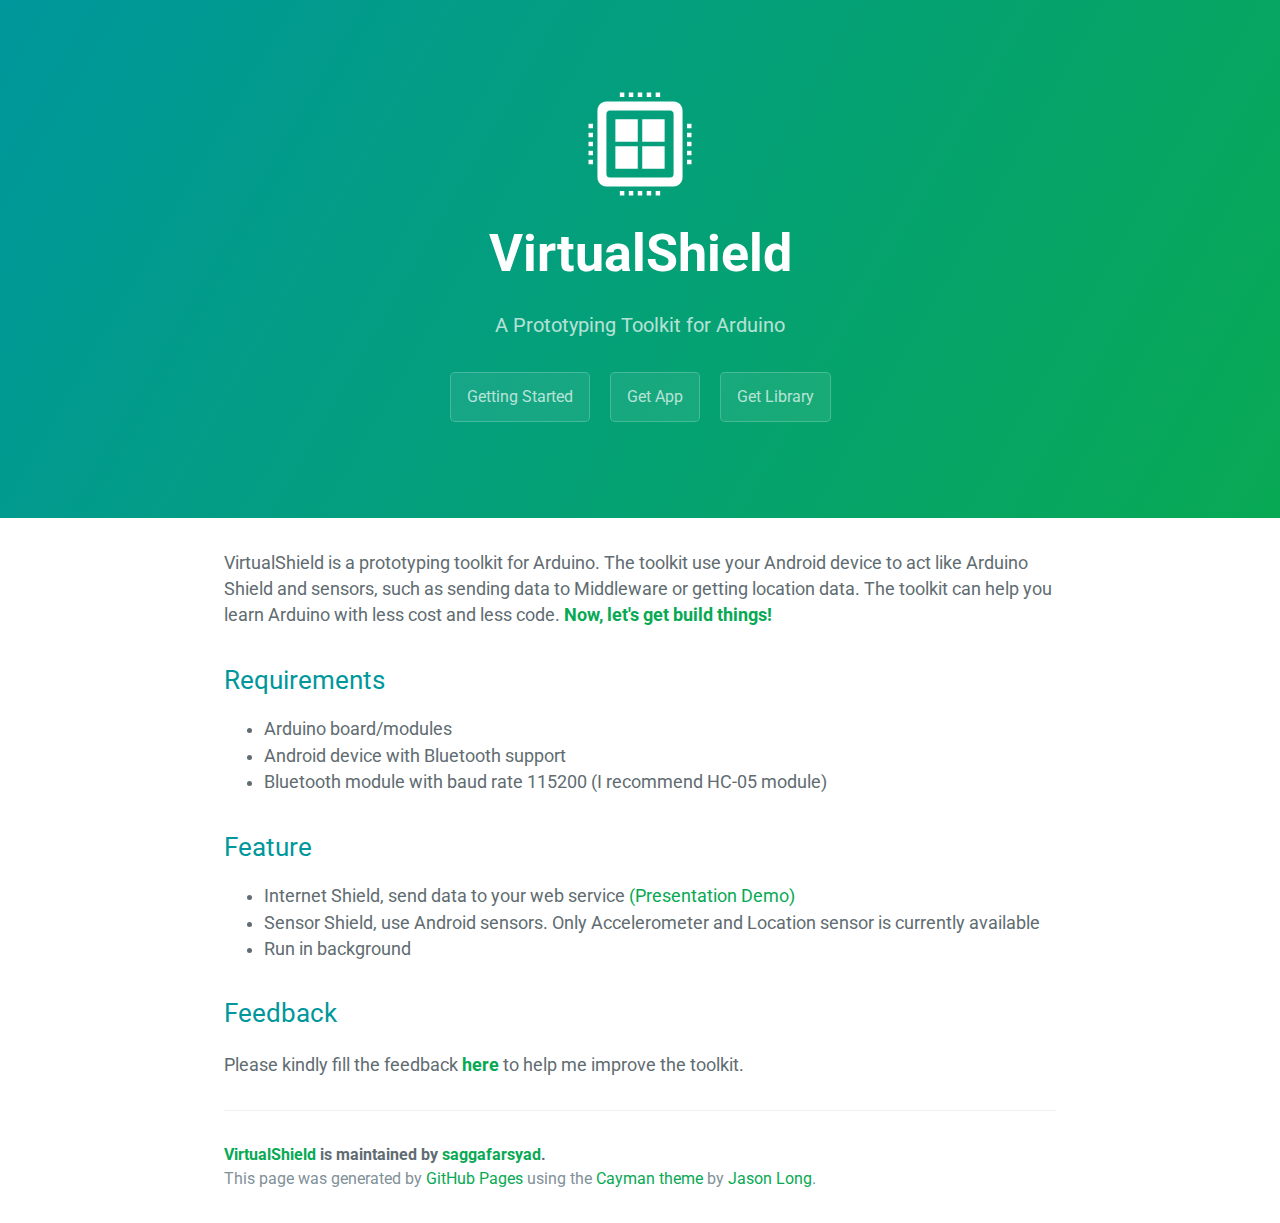
<file: index.html>
<!DOCTYPE html>
<html lang="en-us">
<head>
  <meta charset="UTF-8">
  <title>VirtualShield: A Prototyping Toolkit for Arduino</title>
  <meta name="viewport" content="width=device-width, initial-scale=1">
  <link rel="stylesheet" type="text/css" href="stylesheets/normalize.css" media="screen">
  <!-- <link href='https://fonts.googleapis.com/css?family=Open+Sans:400,700' rel='stylesheet' type='text/css'> -->
  <link href='https://fonts.googleapis.com/css?family=Roboto:400,700,500' rel='stylesheet' type='text/css'>
  <link rel="stylesheet" type="text/css" href="stylesheets/stylesheet.css" media="screen">
  <link rel="stylesheet" type="text/css" href="stylesheets/github-light.css" media="screen">

  <link rel="shortcut icon" href="http://saggafarsyad.github.io/VirtualShield/favicon.ico" type="image/x-icon">
  <link rel="icon" href="http://saggafarsyad.github.io/VirtualShield/favicon.ico" type="image/x-icon">
</head>
<body>
  <section class="page-header">
    <svg version="1.2" baseProfile="tiny" id="Layer_1" xmlns="http://www.w3.org/2000/svg" xmlns:xlink="http://www.w3.org/1999/xlink"
    x="0px" y="0px" width="128px" height="128px" viewBox="0 0 512 512" xml:space="preserve">
    <path id="cpu-4-icon" fill="#FFFFFF" d="M426.174,121.652c0-19.785-16.041-35.826-35.826-35.826H121.652
    c-19.785,0-35.826,16.041-35.826,35.826v268.695c0,19.785,16.041,35.826,35.826,35.826h268.695
    c19.785,0,35.826-16.041,35.826-35.826V121.652H426.174z M390.348,376.913c0,7.417-6.018,13.435-13.435,13.435H135.087
    c-7.417,0-13.435-6.018-13.435-13.435V135.087c0-7.417,6.018-13.435,13.435-13.435h241.826c7.417,0,13.435,6.018,13.435,13.435
    L390.348,376.913L390.348,376.913z M229.13,444.087V462h-17.913v-17.913H229.13z M264.957,444.087V462h-17.914v-17.913H264.957z
    M193.304,444.087V462h-17.913v-17.913H193.304z M300.783,444.087V462h-17.914v-17.913H300.783z M336.609,444.087V462h-17.914
    v-17.913H336.609z M229.13,50v17.913h-17.913V50H229.13z M264.957,50v17.913h-17.914V50H264.957z M193.304,50v17.913h-17.913V50
    H193.304z M300.783,50v17.913h-17.914V50H300.783z M336.609,50v17.913h-17.914V50H336.609z M444.087,282.869H462v17.914h-17.913
    V282.869z M444.087,211.217H462v17.913h-17.913V211.217z M444.087,175.391H462v17.913h-17.913V175.391z M444.087,247.043H462v17.914
    h-17.913V247.043z M444.087,318.695H462v17.914h-17.913V318.695z M50,282.869h17.913v17.914H50V282.869z M50,211.217h17.913v17.913
    H50V211.217z M50,175.391h17.913v17.913H50V175.391z M50,247.043h17.913v17.914H50V247.043z M50,318.695h17.913v17.914H50V318.695z
    M247.043,247.043h-89.564v-89.565h89.564V247.043z M354.521,247.043h-89.564v-89.565h89.564V247.043z M247.043,354.521h-89.564
    v-89.564h89.564V354.521z M354.521,354.521h-89.564v-89.564h89.564V354.521z"/>
  </svg>

  <h1 class="project-name">VirtualShield</h1>
  <h2 class="project-tagline">A Prototyping Toolkit for Arduino</h2>
  <a href="https://github.com/saggafarsyad/VirtualShield/wiki/Getting-Started" class="btn">Getting Started</a>
  <a href="https://play.google.com/store/apps/details?id=com.saggafarsyad.virtualshield" class="btn">Get App</a>
  <a href="https://github.com/saggafarsyad/VirtualShield/zipball/master" class="btn">Get Library</a>  
</section>

<section class="main-content">
  <p>VirtualShield is a prototyping toolkit for Arduino. The toolkit use your Android device to act like Arduino Shield and sensors, such as sending data to Middleware or getting location data. The toolkit can help you learn Arduino with less cost and less code. <a href="https://github.com/saggafarsyad/VirtualShield/wiki/Getting-Started"><strong>Now, let's get build things!</strong></a></p>

  <h2>
    <a id="requirements" class="anchor" href="#requirements" aria-hidden="true"><span class="octicon octicon-link"></span></a>Requirements</h2>

    <ul>
      <li>Arduino board/modules</li>
      <li>Android device with Bluetooth support</li>
      <li>Bluetooth module with baud rate 115200 (I recommend HC-05 module)</li>
    </ul>

    <h2>
      <a id="feature" class="anchor" href="#feature" aria-hidden="true"><span class="octicon octicon-link"></span></a>Feature</h2>

      <ul>
        <li>Internet Shield, send data to your web service <a href="demo">(Presentation Demo)</a></li>
        <li>Sensor Shield, use Android sensors. Only Accelerometer and Location sensor is currently available</li>
        <li>Run in background</li>
      </ul>

      <h2>
        <a id="feedback" class="anchor" href="#feedback" aria-hidden="true"><span class="octicon octicon-link"></span></a>Feedback</h2>

        <p>Please kindly fill the feedback <a href="https://docs.google.com/forms/d/1GNHjTemEVjWcYnfhEpWde8X-b3a8A2DTP0hBY57nzf8/viewform"><strong>here</strong></a> to help me improve the toolkit.</p>

        <footer class="site-footer">
          <span class="site-footer-owner"><a href="https://github.com/saggafarsyad/VirtualShield">VirtualShield</a> is maintained by <a href="https://github.com/saggafarsyad">saggafarsyad</a>.</span>

          <span class="site-footer-credits">This page was generated by <a href="https://pages.github.com">GitHub Pages</a> using the <a href="https://github.com/jasonlong/cayman-theme">Cayman theme</a> by <a href="https://twitter.com/jasonlong">Jason Long</a>.</span>
        </footer>

      </section>

      <script type="text/javascript">
            var gaJsHost = (("https:" == document.location.protocol) ? "https://ssl." : "http://www.");
            document.write(unescape("%3Cscript src='" + gaJsHost + "google-analytics.com/ga.js' type='text/javascript'%3E%3C/script%3E"));
          </script>
          <script type="text/javascript">
            try {
              var pageTracker = _gat._getTracker("UA-49014976-3");
            pageTracker._trackPageview();
            } catch(err) {}
          </script>

    </body>
    </html>
</file>
<file: stylesheets/stylesheet.css>
* {
  box-sizing: border-box; }

body {
  padding: 0;
  margin: 0;
  font-family: 'Roboto', "Helvetica Neue", Helvetica, Arial, sans-serif;
  font-size: 16px;
  line-height: 1.5;
  color: #606c71; }

a {
  color: #08A954;
  text-decoration: none; }
  a:hover {
    color: #06763A; }

.btn {
  display: inline-block;
  margin-bottom: 1rem;
  color: rgba(255, 255, 255, 0.7);
  background-color: rgba(255, 255, 255, 0.08);
  border-color: rgba(255, 255, 255, 0.2);
  border-style: solid;
  border-width: 1px;
  border-radius: 0.3rem;
  transition: color 0.2s, background-color 0.2s, border-color 0.2s; }
  .btn + .btn {
    margin-left: 1rem; }

.btn:hover {
  color: rgba(255, 255, 255, 0.8);
  text-decoration: none;
  background-color: rgba(255, 255, 255, 0.2);
  border-color: rgba(255, 255, 255, 0.3); }

@media screen and (min-width: 64em) {
  .btn {
    padding: 0.75rem 1rem; } }

@media screen and (min-width: 42em) and (max-width: 64em) {
  .btn {
    padding: 0.6rem 0.9rem;
    font-size: 0.9rem; } }

@media screen and (max-width: 42em) {
  .btn {
    display: block;
    width: 100%;
    padding: 0.75rem;
    font-size: 0.9rem; }
    .btn + .btn {
      margin-top: 1rem;
      margin-left: 0; } }

.page-header {
  color: #fff;
  text-align: center;
  background-color: #00979C;
  background-image: linear-gradient(120deg, #00979C, #08A954); }

@media screen and (min-width: 64em) {
  .page-header {
    padding: 5rem 6rem; } }

@media screen and (min-width: 42em) and (max-width: 64em) {
  .page-header {
    padding: 3rem 4rem; } }

@media screen and (max-width: 42em) {
  .page-header {
    padding: 2rem 1rem; } }

.project-name {
  margin-top: 0;
  margin-bottom: 0.1rem; }

@media screen and (min-width: 64em) {
  .project-name {
    font-size: 3.25rem; } }

@media screen and (min-width: 42em) and (max-width: 64em) {
  .project-name {
    font-size: 2.25rem; } }

@media screen and (max-width: 42em) {
  .project-name {
    font-size: 1.75rem; } }

.project-tagline {
  margin-bottom: 2rem;
  font-weight: normal;
  opacity: 0.7; }

@media screen and (min-width: 64em) {
  .project-tagline {
    font-size: 1.25rem; } }

@media screen and (min-width: 42em) and (max-width: 64em) {
  .project-tagline {
    font-size: 1.15rem; } }

@media screen and (max-width: 42em) {
  .project-tagline {
    font-size: 1rem; } }

.main-content :first-child {
  margin-top: 0; }
.main-content img {
  max-width: 100%; }
.main-content h1, .main-content h2, .main-content h3, .main-content h4, .main-content h5, .main-content h6 {
  margin-top: 2rem;
  margin-bottom: 1rem;
  font-weight: normal;
  color: #00979C; }
.main-content p {
  margin-bottom: 1em; }
.main-content code {
  padding: 2px 4px;
  font-family: Consolas, "Liberation Mono", Menlo, Courier, monospace;
  font-size: 0.9rem;
  color: #383e41;
  background-color: #f3f6fa;
  border-radius: 0.3rem; }
.main-content pre {
  padding: 0.8rem;
  margin-top: 0;
  margin-bottom: 1rem;
  font: 1rem Consolas, "Liberation Mono", Menlo, Courier, monospace;
  color: #567482;
  word-wrap: normal;
  background-color: #f3f6fa;
  border: solid 1px #dce6f0;
  border-radius: 0.3rem; }
  .main-content pre > code {
    padding: 0;
    margin: 0;
    font-size: 0.9rem;
    color: #567482;
    word-break: normal;
    white-space: pre;
    background: transparent;
    border: 0; }
.main-content .highlight {
  margin-bottom: 1rem; }
  .main-content .highlight pre {
    margin-bottom: 0;
    word-break: normal; }
.main-content .highlight pre, .main-content pre {
  padding: 0.8rem;
  overflow: auto;
  font-size: 0.9rem;
  line-height: 1.45;
  border-radius: 0.3rem; }
.main-content pre code, .main-content pre tt {
  display: inline;
  max-width: initial;
  padding: 0;
  margin: 0;
  overflow: initial;
  line-height: inherit;
  word-wrap: normal;
  background-color: transparent;
  border: 0; }
  .main-content pre code:before, .main-content pre code:after, .main-content pre tt:before, .main-content pre tt:after {
    content: normal; }
.main-content ul, .main-content ol {
  margin-top: 0; }
.main-content blockquote {
  padding: 0 1rem;
  margin-left: 0;
  color: #819198;
  border-left: 0.3rem solid #dce6f0; }
  .main-content blockquote > :first-child {
    margin-top: 0; }
  .main-content blockquote > :last-child {
    margin-bottom: 0; }
.main-content table {
  display: block;
  width: 100%;
  overflow: auto;
  word-break: normal;
  word-break: keep-all; }
  .main-content table th {
    font-weight: bold; }
  .main-content table th, .main-content table td {
    padding: 0.5rem 1rem;
    border: 1px solid #e9ebec; }
.main-content dl {
  padding: 0; }
  .main-content dl dt {
    padding: 0;
    margin-top: 1rem;
    font-size: 1rem;
    font-weight: bold; }
  .main-content dl dd {
    padding: 0;
    margin-bottom: 1rem; }
.main-content hr {
  height: 2px;
  padding: 0;
  margin: 1rem 0;
  background-color: #eff0f1;
  border: 0; }

@media screen and (min-width: 64em) {
  .main-content {
    max-width: 64rem;
    padding: 2rem 6rem;
    margin: 0 auto;
    font-size: 1.1rem; } }

@media screen and (min-width: 42em) and (max-width: 64em) {
  .main-content {
    padding: 2rem 4rem;
    font-size: 1.1rem; } }

@media screen and (max-width: 42em) {
  .main-content {
    padding: 2rem 1rem;
    font-size: 1rem; } }

.site-footer {
  padding-top: 2rem;
  margin-top: 2rem;
  border-top: solid 1px #eff0f1; }

.site-footer-owner {
  display: block;
  font-weight: bold; }

.site-footer-credits {
  color: #819198; }

@media screen and (min-width: 64em) {
  .site-footer {
    font-size: 1rem; } }

@media screen and (min-width: 42em) and (max-width: 64em) {
  .site-footer {
    font-size: 1rem; } }

@media screen and (max-width: 42em) {
  .site-footer {
    font-size: 0.9rem; } }
</file>
<file: stylesheets/github-light.css>
/*
   Copyright 2014 GitHub Inc.

   Licensed under the Apache License, Version 2.0 (the "License");
   you may not use this file except in compliance with the License.
   You may obtain a copy of the License at

       http://www.apache.org/licenses/LICENSE-2.0

   Unless required by applicable law or agreed to in writing, software
   distributed under the License is distributed on an "AS IS" BASIS,
   WITHOUT WARRANTIES OR CONDITIONS OF ANY KIND, either express or implied.
   See the License for the specific language governing permissions and
   limitations under the License.

*/

.pl-c /* comment */ {
  color: #969896;
}

.pl-c1      /* constant, markup.raw, meta.diff.header, meta.module-reference, meta.property-name, support, support.constant, support.variable, variable.other.constant */,
.pl-s .pl-v /* string variable */ {
  color: #0086b3;
}

.pl-e  /* entity */,
.pl-en /* entity.name */ {
  color: #795da3;
}

.pl-s .pl-s1 /* string source */,
.pl-smi      /* storage.modifier.import, storage.modifier.package, storage.type.java, variable.other, variable.parameter.function */ {
  color: #333;
}

.pl-ent /* entity.name.tag */ {
  color: #63a35c;
}

.pl-k /* keyword, storage, storage.type */ {
  color: #a71d5d;
}

.pl-pds              /* punctuation.definition.string, string.regexp.character-class */,
.pl-s                /* string */,
.pl-s .pl-pse .pl-s1 /* string punctuation.section.embedded source */,
.pl-sr               /* string.regexp */,
.pl-sr .pl-cce       /* string.regexp constant.character.escape */,
.pl-sr .pl-sra       /* string.regexp string.regexp.arbitrary-repitition */,
.pl-sr .pl-sre       /* string.regexp source.ruby.embedded */ {
  color: #183691;
}

.pl-v /* variable */ {
  color: #ed6a43;
}

.pl-id /* invalid.deprecated */ {
  color: #b52a1d;
}

.pl-ii /* invalid.illegal */ {
  background-color: #b52a1d;
  color: #f8f8f8;
}

.pl-sr .pl-cce /* string.regexp constant.character.escape */ {
  color: #63a35c;
  font-weight: bold;
}

.pl-ml /* markup.list */ {
  color: #693a17;
}

.pl-mh        /* markup.heading */,
.pl-mh .pl-en /* markup.heading entity.name */,
.pl-ms        /* meta.separator */ {
  color: #1d3e81;
  font-weight: bold;
}

.pl-mq /* markup.quote */ {
  color: #008080;
}

.pl-mi /* markup.italic */ {
  color: #333;
  font-style: italic;
}

.pl-mb /* markup.bold */ {
  color: #333;
  font-weight: bold;
}

.pl-md /* markup.deleted, meta.diff.header.from-file */ {
  background-color: #ffecec;
  color: #bd2c00;
}

.pl-mi1 /* markup.inserted, meta.diff.header.to-file */ {
  background-color: #eaffea;
  color: #55a532;
}

.pl-mdr /* meta.diff.range */ {
  color: #795da3;
  font-weight: bold;
}

.pl-mo /* meta.output */ {
  color: #1d3e81;
}
</file>
